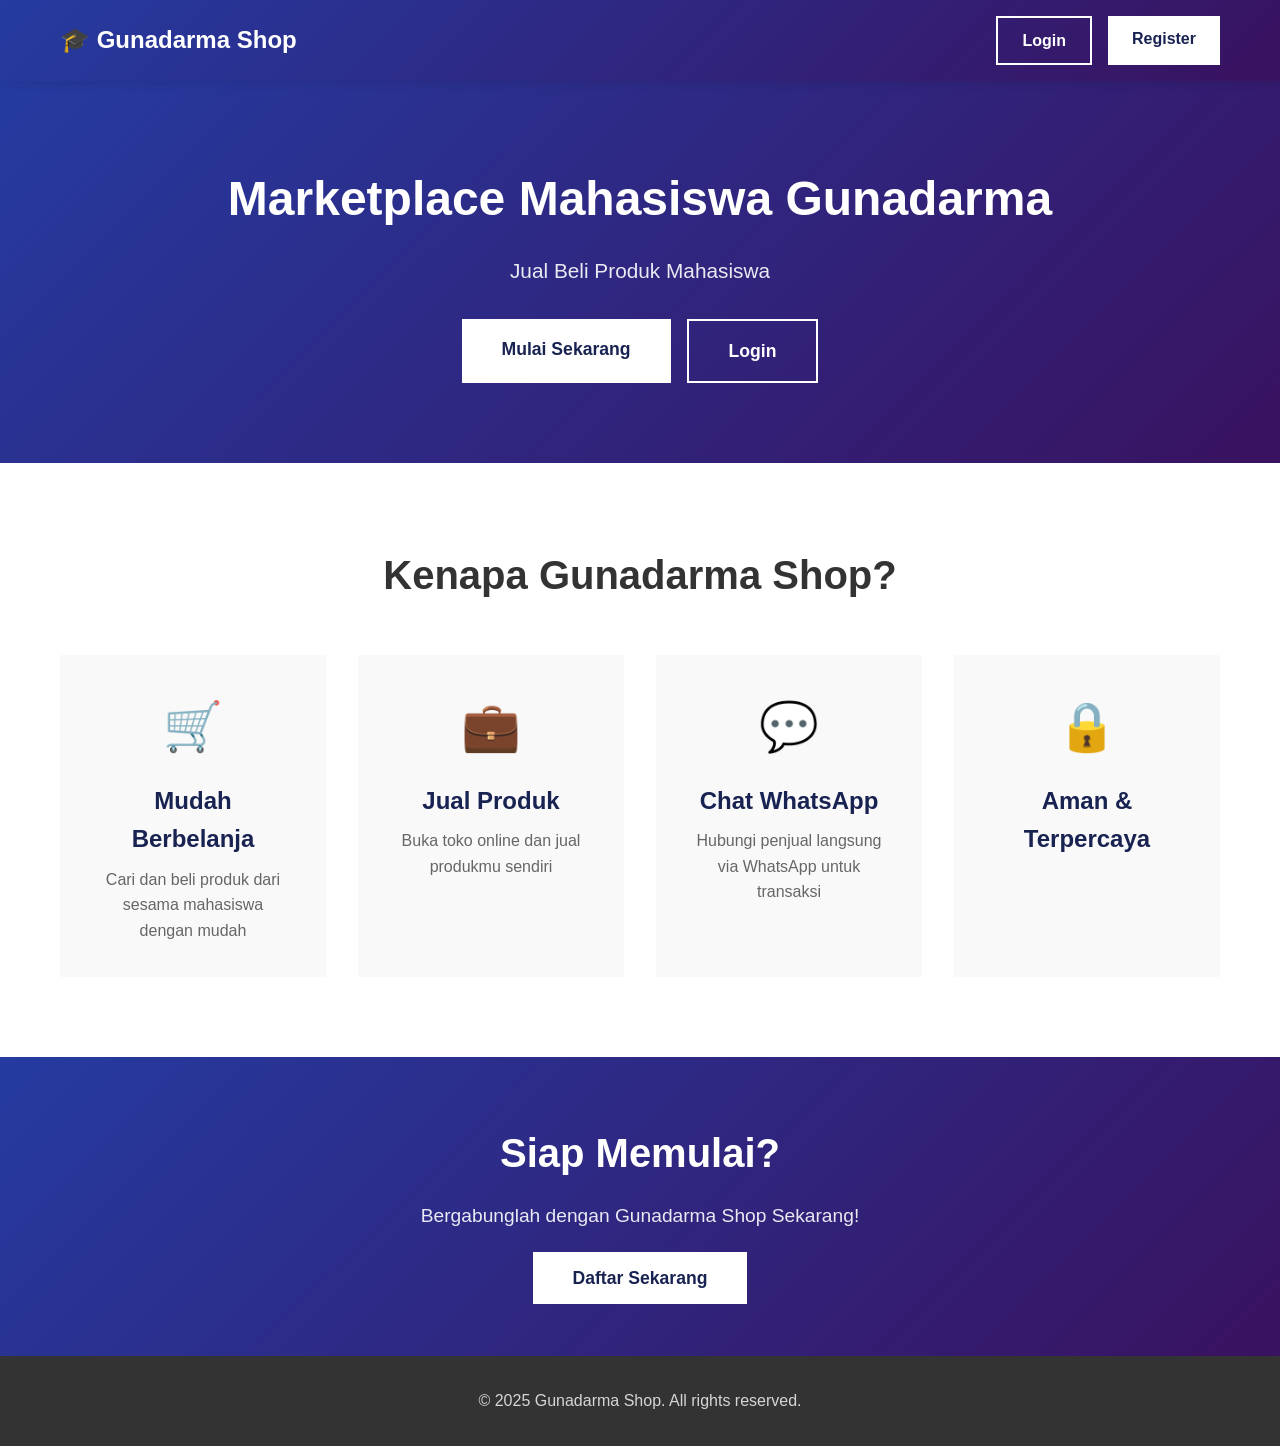
<file: index.html>
<!DOCTYPE html>
<html lang="id">
<head>
    <meta charset="UTF-8">
    <meta name="viewport" content="width=device-width, initial-scale=1.0">
    <title>Gunadarma Shop - Marketplace Mahasiswa</title>
    <link rel="stylesheet" href="css/style.css">
</head>
<body>
    <!-- Navbar -->
    <nav class="navbar">
        <div class="container">
            <div class="nav-brand">
                <h1>🎓 Gunadarma Shop</h1>
            </div>
            <div class="nav-menu">
                <a href="login.html" class="btn-login">Login</a>
                <a href="register.html" class="btn-register">Register</a>
            </div>
        </div>
    </nav>

    <!-- Hero Section -->
    <section class="hero">
        <div class="container">
            <div class="hero-content">
                <h1 class="hero-title">Marketplace Mahasiswa Gunadarma</h1>
                <p class="hero-description">Jual Beli Produk Mahasiswa</p>
                <div class="hero-buttons">
                    <a href="register.html" class="btn-primary">Mulai Sekarang</a>
                    <a href="login.html" class="btn-secondary">Login</a>
                </div>
            </div>
        </div>
    </section>

    <!-- Features Section -->
    <section class="features">
        <div class="container">
            <h2 class="section-title">Kenapa Gunadarma Shop?</h2>
            <div class="features-grid">
                <div class="feature-card">
                    <div class="feature-icon">🛒</div>
                    <h3>Mudah Berbelanja</h3>
                    <p>Cari dan beli produk dari sesama mahasiswa dengan mudah</p>
                </div>
                <div class="feature-card">
                    <div class="feature-icon">💼</div>
                    <h3>Jual Produk</h3>
                    <p>Buka toko online dan jual produkmu sendiri</p>
                </div>
                <div class="feature-card">
                    <div class="feature-icon">💬</div>
                    <h3>Chat WhatsApp</h3>
                    <p>Hubungi penjual langsung via WhatsApp untuk transaksi</p>
                </div>
                <div class="feature-card">
                    <div class="feature-icon">🔒</div>
                    <h3>Aman & Terpercaya</h3>
                </div>
            </div>
        </div>
    </section>

    <!-- CTA Section -->
    <section class="cta">
        <div class="container">
            <h2>Siap Memulai?</h2>
            <p>Bergabunglah dengan Gunadarma Shop Sekarang!</p>
            <a href="register.html" class="btn-primary">Daftar Sekarang</a>
        </div>
    </section>

    <!-- Footer -->
    <footer class="footer">
        <div class="container">
            <p>&copy; 2025 Gunadarma Shop. All rights reserved.</p>
        </div>
    </footer>
</body>
</html>
</file>
<file: css/style.css>
/* Reset & Global Styles */
* {
    margin: 0;
    padding: 0;
    box-sizing: border-box;
}

body {
    font-family: 'Segoe UI', Tahoma, Geneva, Verdana, sans-serif;
    line-height: 1.6;
    color: #333;
    background-color: #f3edf5;
}

.container {
    max-width: 1200px;
    margin: 0 auto;
    padding: 0 20px;
}

/* Navbar */
.navbar {
    background: linear-gradient(135deg, #253ba0 0%, #391260 100%);
    padding: 1rem 0;
    box-shadow: 0 2px 10px rgba(0,0,0,0.1);
    position: sticky;
    top: 0;
    z-index: 1000;
}

.navbar .container {
    display: flex;
    justify-content: space-between;
    align-items: center;
}

.nav-brand h1 {
    color: white;
    font-size: 1.5rem;
}

.nav-menu {
    display: flex;
    gap: 1rem;
}

.btn-login, .btn-register {
    padding: 0.6rem 1.5rem;
    text-decoration: none;
    font-weight: 600;
    transition: all 0.3s ease;
}

.btn-login {
    color: white;
    border: 2px solid white;
}

.btn-login:hover {
    background: white;
    color: #192352;
}

.btn-register {
    background: white;
    color: #192352;
}

.btn-register:hover {
    background: #f0f0f0;
    transform: translateY(-2px);
    box-shadow: 0 4px 10px rgba(0,0,0,0.2);
}

/* Hero Section */
.hero {
    background: linear-gradient(135deg, #253ba0 0%, #391260 100%);
    padding: 5rem 0;
    color: white;
    text-align: center;
}

.hero-title {
    font-size: 3rem;
    margin-bottom: 1rem;
    animation: fadeInDown 1s ease;
}

.hero-description {
    font-size: 1.3rem;
    margin-bottom: 2rem;
    opacity: 0.9;
    animation: fadeInUp 1s ease;
}

.hero-buttons {
    display: flex;
    gap: 1rem;
    justify-content: center;
    animation: fadeIn 1.5s ease;
}

.btn-primary, .btn-secondary {
    padding: 1rem 2.5rem;
    text-decoration: none;
    font-weight: 600;
    font-size: 1.1rem;
    transition: all 0.3s ease;
}

.btn-primary {
    background: white;
    color: #192352;
}

.btn-primary:hover {
    transform: translateY(-3px);
    box-shadow: 0 10px 25px rgba(0,0,0,0.2);
}

.btn-secondary {
    background: transparent;
    color: white;
    border: 2px solid white;
}

.btn-secondary:hover {
    background: white;
    color: #192352;
}

/* Features Section */
.features {
    padding: 5rem 0;
    background: white;
}

.section-title {
    text-align: center;
    font-size: 2.5rem;
    margin-bottom: 3rem;
    color: #333;
}

.features-grid {
    display: grid;
    grid-template-columns: repeat(auto-fit, minmax(250px, 1fr));
    gap: 2rem;
}

.feature-card {
    background: #f9f9f9;
    padding: 2rem;
    text-align: center;
    transition: all 0.3s ease;
    border: 2px solid transparent;
}

.feature-card:hover {
    transform: translateY(-10px);
    box-shadow: 0 10px 30px rgba(102, 126, 234, 0.2);
    border-color: #192352;
}

.feature-icon {
    font-size: 3rem;
    margin-bottom: 1rem;
}

.feature-card h3 {
    font-size: 1.5rem;
    margin-bottom: 0.5rem;
    color: #192352;
}

.feature-card p {
    color: #666;
    line-height: 1.6;
}

/* CTA Section */
.cta {
    background: linear-gradient(135deg, #253ba0 0%, #391260 100%);
    padding: 4rem 0;
    text-align: center;
    color: white;
}

.cta h2 {
    font-size: 2.5rem;
    margin-bottom: 1rem;
}

.cta p {
    font-size: 1.2rem;
    margin-bottom: 2rem;
    opacity: 0.9;
}

/* Footer */
.footer {
    background: #333;
    color: white;
    text-align: center;
    padding: 2rem 0;
}

.footer p {
    opacity: 0.8;
}

/* Animations */
@keyframes fadeIn {
    from {
        opacity: 0;
    }
    to {
        opacity: 1;
    }
}

@keyframes fadeInDown {
    from {
        opacity: 0;
        transform: translateY(-30px);
    }
    to {
        opacity: 1;
        transform: translateY(0);
    }
}

@keyframes fadeInUp {
    from {
        opacity: 0;
        transform: translateY(30px);
    }
    to {
        opacity: 1;
        transform: translateY(0);
    }
}

/* Responsive */
@media (max-width: 768px) {
    .hero-title {
        font-size: 2rem;
    }

    .hero-description {
        font-size: 1rem;
    }

    .hero-buttons {
        flex-direction: column;
        gap: 1rem;
    }

    .features-grid {
        grid-template-columns: 1fr;
    }

    .nav-menu {
        gap: 0.5rem;
    }

    .btn-login, .btn-register {
        padding: 0.5rem 1rem;
        font-size: 0.9rem;
    }
}
</file>
